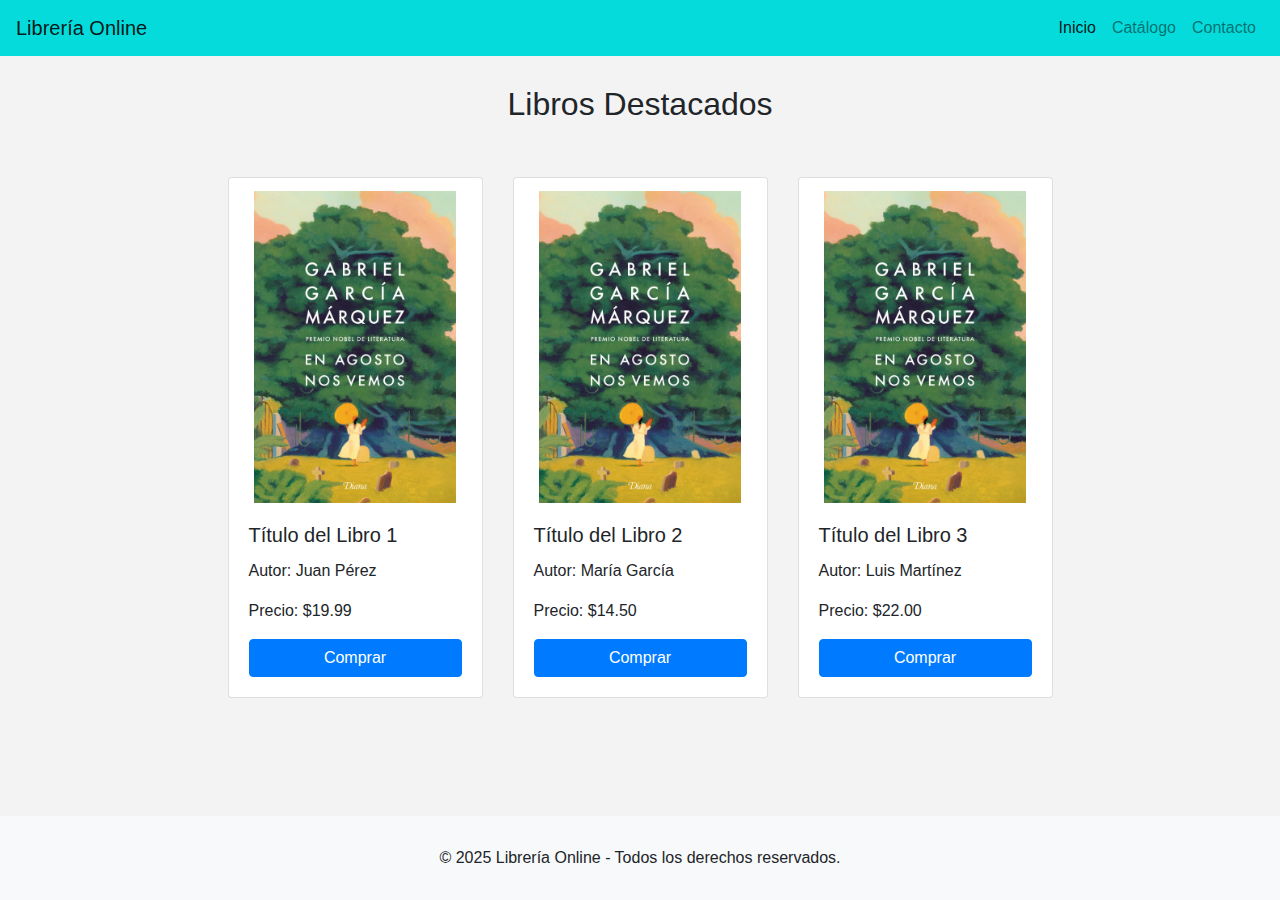
<file: index.html>
<!DOCTYPE html>
<html lang="en">
<head>
    <meta charset="UTF-8">
    <meta name="viewport" content="width=device-width, initial-scale=1.0">
    <title>Libreria online</title>
    <link rel="stylesheet" href="style.css">
    <link rel="stylesheet" href="https://stackpath.bootstrapcdn.com/bootstrap/4.5.2/css/bootstrap.min.css">
</head>
<body class="fondo">
  <nav class="navbar navbar-expand-lg navbar-light fixed-top navcolor">
    <a class="navbar-brand" href="#">Librería Online</a>
    <button class="navbar-toggler" type="button" data-toggle="collapse" data-target="#navbarNav"
      aria-controls="navbarNav" aria-expanded="false" aria-label="Toggle navigation">
      <span class="navbar-toggler-icon"></span>
    </button>
    <div class="collapse navbar-collapse" id="navbarNav">
      <ul class="navbar-nav ml-auto">
        <li class="nav-item active">
          <a class="nav-link" href="#">Inicio</a>
        </li>
        <li class="nav-item">
          <a class="nav-link" href="#">Catálogo</a>
        </li>
        <li class="nav-item">
          <a class="nav-link" href="#">Contacto</a>
        </li>
      </ul>
    </div>
  </nav>
  <main class="flex-grow-1">
  <div class="container my-6">
    <h2 class="Margen text-center mb-4">Libros Destacados</h2>
    <div class="row">
      <div class="Margen col-md-3 mb-3">
        <div class="card book-card">
          <img class="foto"  src="portada_en-agosto-nos-vemos-td_gabriel-garcia-marquez_202401121946.jpg" class="card-img-top" alt="Libro 1">
          <div class="card-body">
            <h5 class="card-title">Título del Libro 1</h5>
            <p class="card-text">Autor: Juan Pérez</p>
            <p class="card-text">Precio: $19.99</p>
            <a href="#" class="btn btn-primary btn-block">Comprar</a>
          </div>
        </div>
      </div>
      <div class="Margen col-md-3 mb-3">
        <div class="card book-card">
          <img class="foto" src="portada_en-agosto-nos-vemos-td_gabriel-garcia-marquez_202401121946.jpg" class="card-img-top" alt="Libro 2">
          <div class="card-body">
            <h5 class="card-title">Título del Libro 2</h5>
            <p class="card-text">Autor: María García</p>
            <p class="card-text">Precio: $14.50</p>
            <a href="#" class="btn btn-primary btn-block">Comprar</a>
          </div>
        </div>
      </div>
      <div class="Margen col-md-3 mb-3">
        <div class="card book-card">
          <img class="foto"  src="portada_en-agosto-nos-vemos-td_gabriel-garcia-marquez_202401121946.jpg" class="Foto card-img-top" alt="Libro 3">
          <div class="card-body">
            <h5 class="card-title">Título del Libro 3</h5>
            <p class="card-text">Autor: Luis Martínez</p>
            <p class="card-text">Precio: $22.00</p>
            <a href="#" class="btn btn-primary btn-block">Comprar</a>
          </div>
        </div>
      </div>
    </div>
  </div>
</main>
  <footer>
    <div class="container">
      <p class="mb-0">© 2025 Librería Online - Todos los derechos reservados.</p>
    </div>
</body>
</html>
</file>
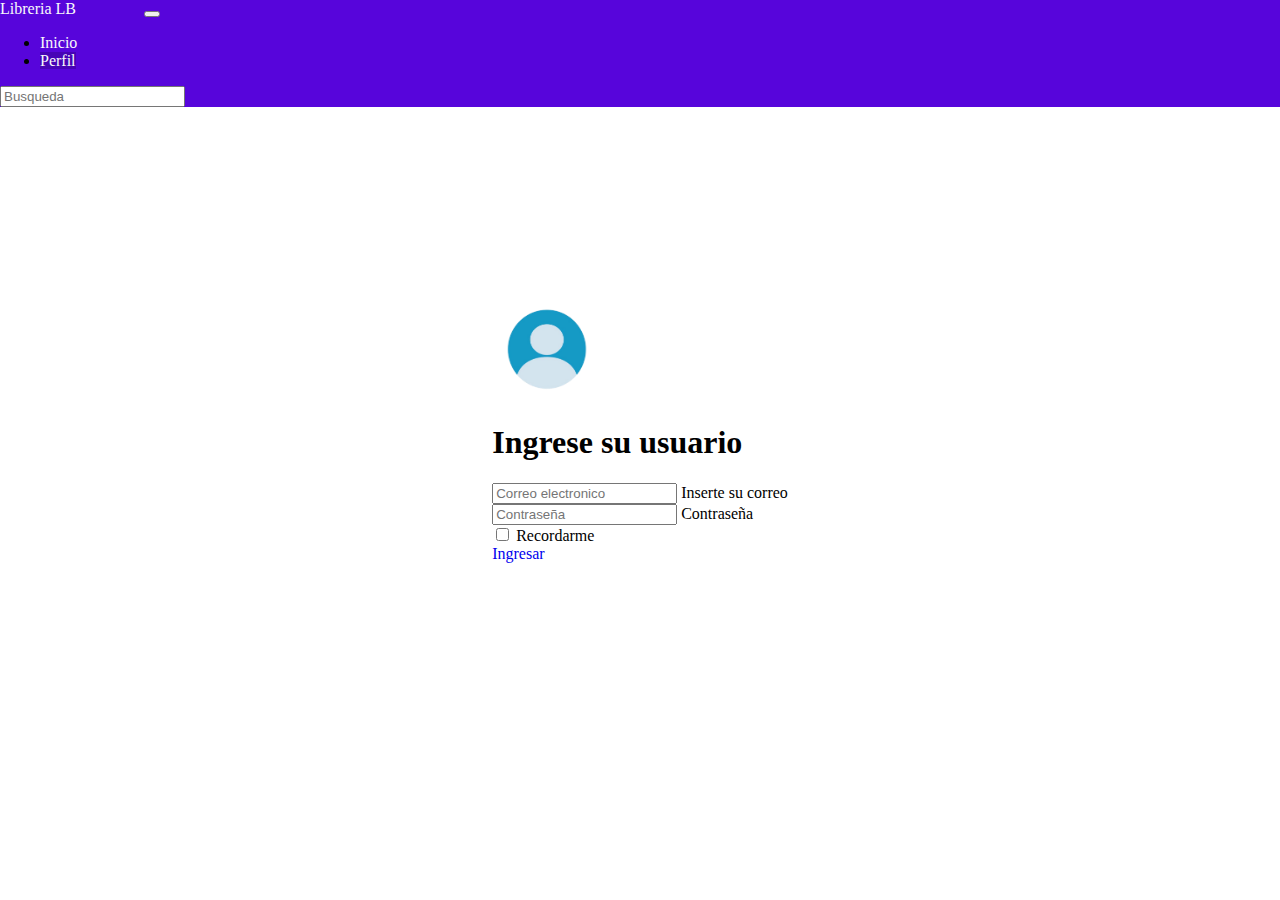
<file: profile.html>
<!DOCTYPE html>
<html lang="es">
<head>
  <meta charset="UTF-8" />
  <meta name="viewport" content="width=device-width, initial-scale=1.0" />
  <link href="https://cdn.jsdelivr.net/npm/bootstrap@5.3.6/dist/css/bootstrap.min.css" rel="stylesheet" integrity="sha384-4Q6Gf2aSP4eDXB8Miphtr37CMZZQ5oXLH2yaXMJ2w8e2ZtHTl7GptT4jmndRuHDT" crossorigin="anonymous">
  <link rel="stylesheet" href="/style/style.css">
  <title>Mi Perfil</title>
</head>
<body>
  <nav class="navbar navbar-expand-lg navcolor" aria-label="Ninth navbar example">
    <div class="container-xl"> <a class="navbar-brand navtextcolor paddingright" href="/index.html">Libreria LB</a> 
     <button class="navbar-toggler buttoncolor" type="button" data-bs-toggle="collapse" data-bs-target="#navbarsExample07XL" aria-controls="navbarsExample07XL" aria-expanded="false" aria-label="Toggle navigation"> <span class="navbar-toggler-icon buttoncolor"></span> 
     </button> 
     <div class="collapse navbar-collapse" id="navbarsExample07XL"> <ul class="navbar-nav me-auto mb-2 mb-lg-0"> 
       <li class="nav-item"> <a class="nav-link active navtextcolor" aria-current="page" href="/index.html">Inicio</a> </li> 
       <li class="nav-item"> <a class="nav-link navtextcolor hover" href="#">Perfil</a> </li> 
      </li> </ul> <form role="search"> <input class="form-control" type="search" placeholder="Busqueda" aria-label="Search"> </form> </div> 
   </div> 
 </nav>
 <div class="box d-flex align-items-center py-4 bg-body-tertiary">
 <main class="form-signin w-100 m-auto"">
 <form>
  <img class="mb-4" src="/img/image-removebg-preview.png" alt="Foto perfil" width="110" height="100">
  <h1 class="h3 mb-3 fw-normal">Ingrese su usuario</h1>
  <div class="form-floating">
    <input type="email" class="form-control" id="floatingInput" placeholder="Correo electronico">
    <label for="floatingInput">Inserte su correo </label>
  </div>
  <div class="form-floating">
    <input type="password" class="form-control" id="floatingPassword" placeholder="Contraseña">
    <label for="floatingPassword">Contraseña</label>
  </div>
  <div class="form-check text-start my-3"> <input class="form-check-input" type="checkbox" value="remember-me" id="checkDefault"> <label class="form-check-label" for="checkDefault">
  Recordarme 
  </label>
 </div>
  <a class="btn btn-primary w-100 py-2" type="submit" href="/index.html">Ingresar</a></form>
 </main>
</div>
  <script src="https://cdn.jsdelivr.net/npm/bootstrap@5.3.6/dist/js/bootstrap.bundle.min.js" integrity="sha384-j1CDi7MgGQ12Z7Qab0qlWQ/Qqz24Gc6BM0thvEMVjHnfYGF0rmFCozFSxQBxwHKO" crossorigin="anonymous"></script>
</body>
</html>
</file>
<file: style.css>
html, body {
  height: 100%;
  margin: 0;
}
.fondo {
    padding-top: 70px;
    background-color: rgb(243, 243, 243);
   }
.book-card {
transition: transform 0.2s;
  }
.book-card:hover {
    transform: scale(1.05);
  }
footer {
    background-color: #f8f9fa;
    padding: 30px 0;
    text-align: center;
  }
.Margen{
padding: 15px;
}
.foto{
  width: 80%;
  height: 80%;
  margin: 5% 0 0 10%;
}
.navcolor{
  background-color: rgb(5, 219, 219);
}
.row{
  justify-content: center;
}
body {
  display: flex;
  flex-direction: column;
}
</file>
<file: style/style.css>
html, body {
  height: 100%;
  margin: 0;
}
.fondo {
    background-color: rgb(243, 243, 243);
   }
.book-card {
transition: transform 0.2s;
  }
.book-card:hover {
    transform: scale(1.05);
  }
footer {
    background-color: #f8f9fa;
    padding: 30px 0;
    text-align: center;
  }
.Margen{
padding: 15px;
}
.foto{
  width: 85%;
  height: 90%;
  margin: 10%;
}
.navcolor{
  background-color: rgb(87, 5, 219);
}
.row{
  justify-content: center;
}
body {
  display: flex;
  flex-direction: column;
}
.navtextcolor {
 color: #f8f9fa !important ;

}
.hover {
  background-color: rgb(71, 3, 182);
}
.paddingright{
  padding-right: 5%;
}
.box {
  display: flex !important ;
  align-items: center !important ;
  justify-content: center;
  padding: 5%;
  margin: 10%;
}
a{
  text-decoration: none;
}
.profile-card {
  max-width: 500px;
  margin: 50px auto;
  background-color: white;
  border-radius: 15px;
  box-shadow: 0 0 20px rgba(0,0,0,0.1);
  text-align: center;
  padding: 30px;
}
.profile-img {
  width: 150px;
  height: 150px;
  object-fit: cover;
  border-radius: 50%;
  margin-bottom: 20px;
  border: 4px solid #0d6efd;
}
.card {
  align-items: center;
}
</file>
